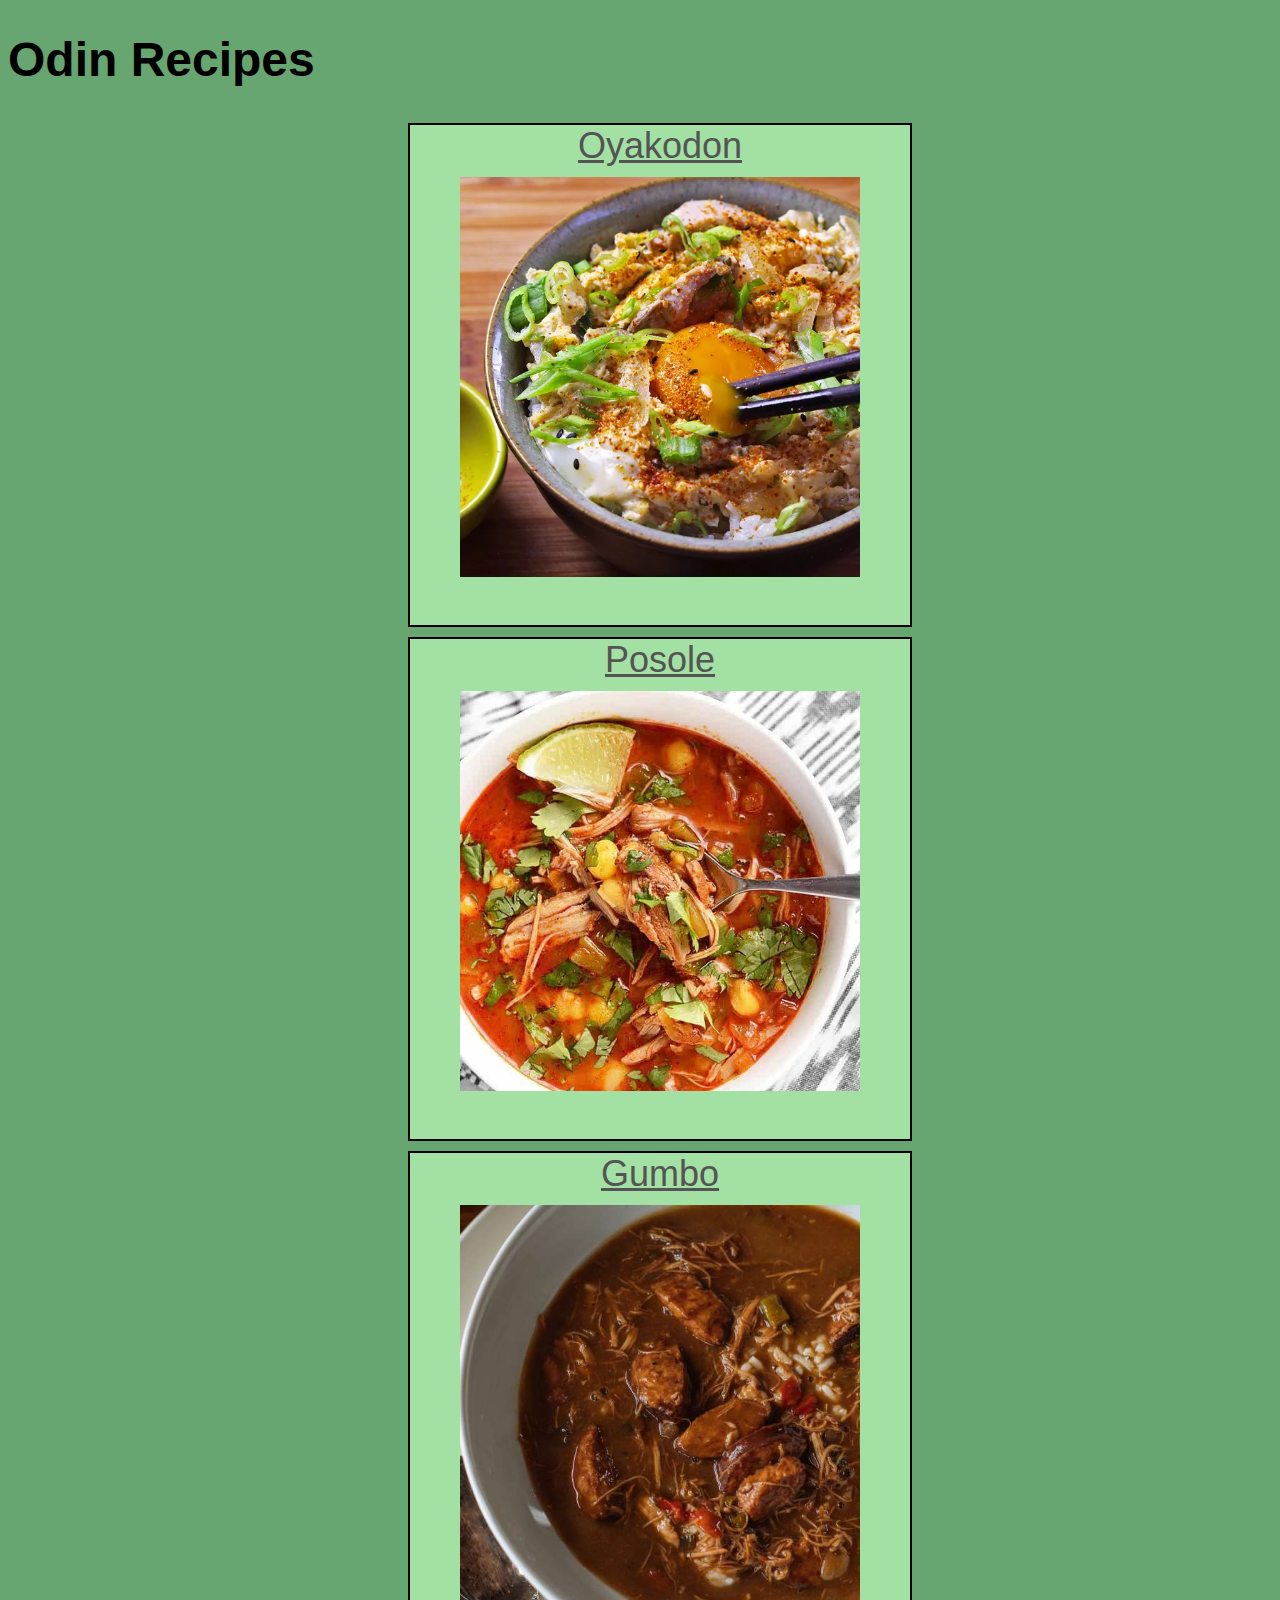
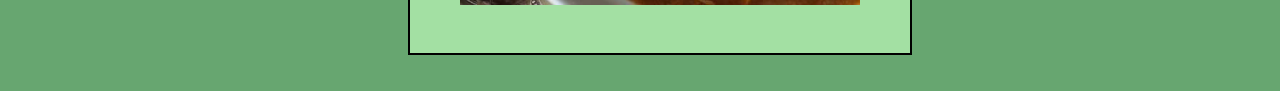
<file: index.html>
<!DOCTYPE html>
<html lang="en">

<head>
    <meta charset="UTF-8">
    <meta name="viewport" content="width=device-width, initial-scale=1.0">
    <title>Odin Recipes</title>
    <link rel=stylesheet href="styles.css">
</head>

<body>
    <h1>
        Odin Recipes
    </h1>
    <ul class="large-list">
        <div class="recipe-card">
            <li><a href="./recipes/oyakodon.html">Oyakodon</a></li>
            <img src="./images/oyakodon.webp" height="120">
        </div>
        <div class="recipe-card">
            <li><a href="./recipes/posole.html">Posole</a></li>
            <img src="./images/posole.jpg" height="120">
        </div>
        <div class="recipe-card">
            <li><a href="./recipes/gumbo.html">Gumbo</a></li>
            <img src="./images/gumbo.jpg" height="120">

        </div>

    </ul>
</body>

</html>
</file>
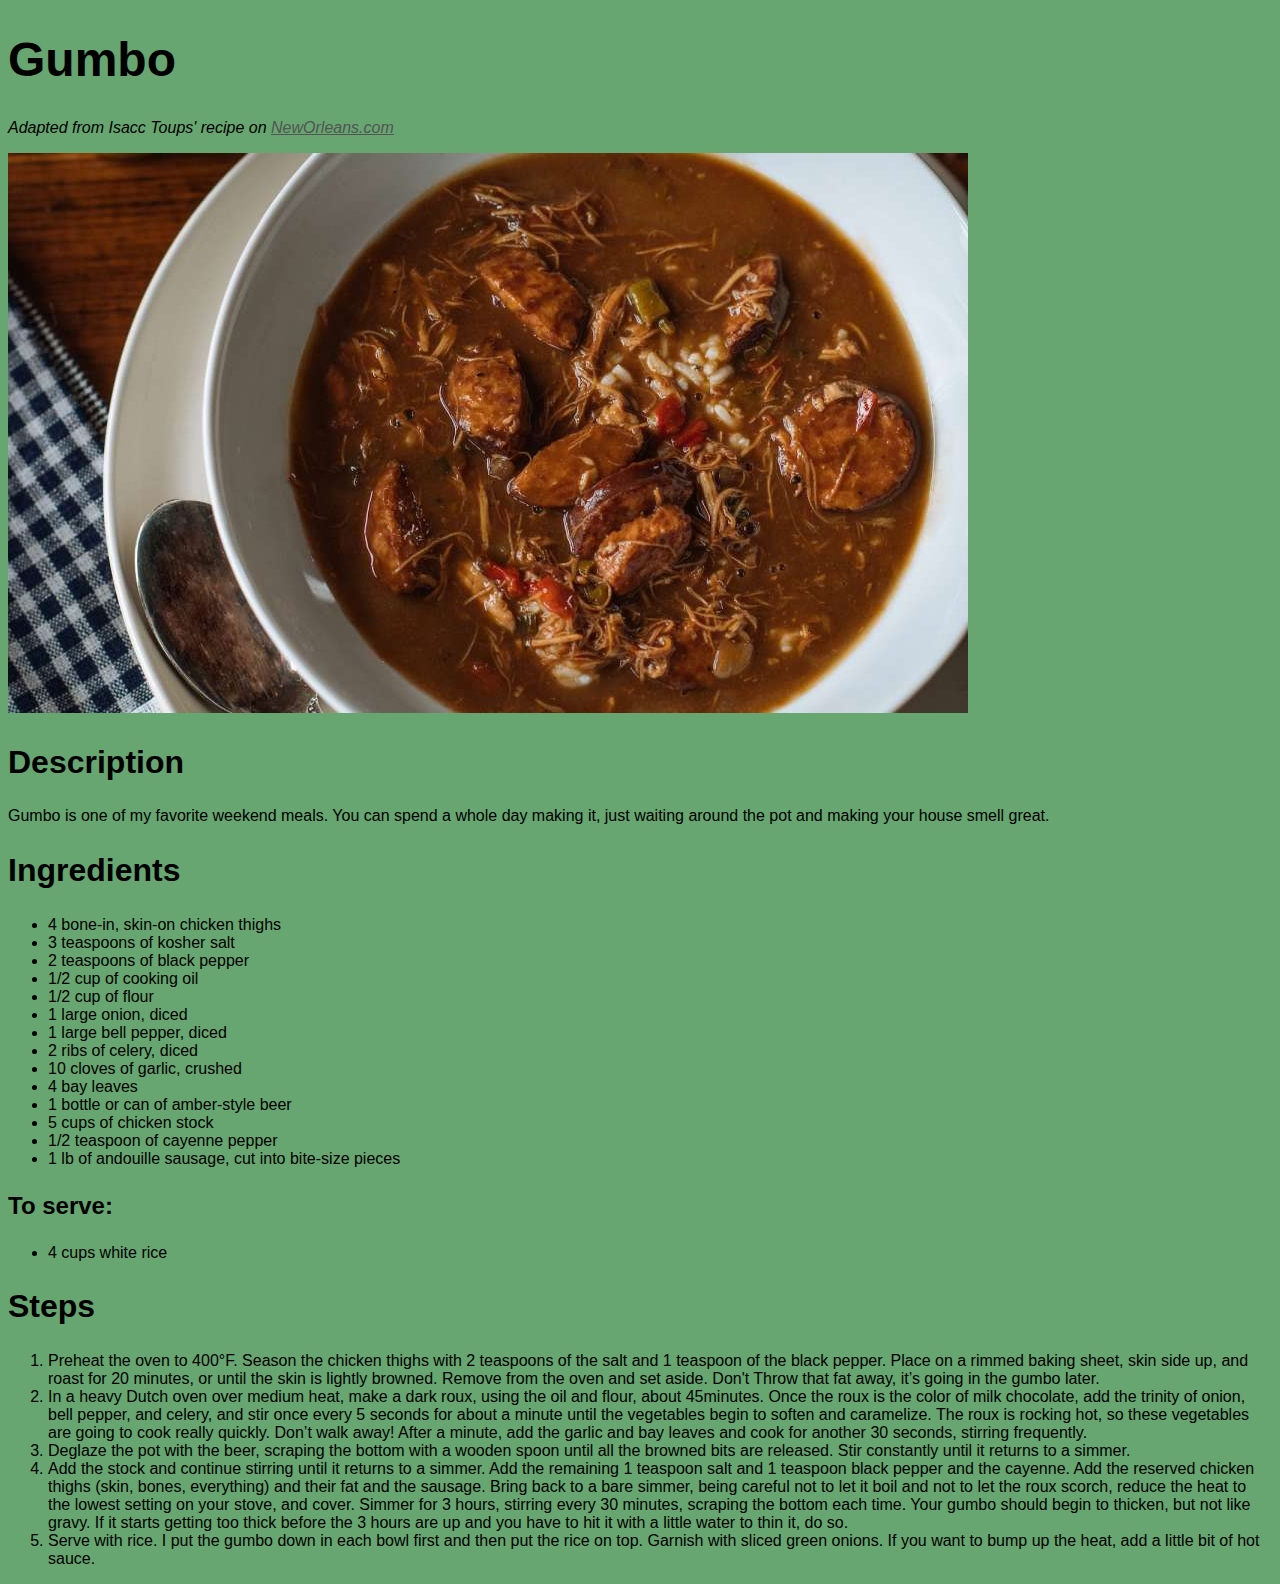
<file: recipes/gumbo.html>
<!DOCTYPE html>
<html lang="en">

<head>
    <meta charset="UTF-8">
    <meta name="viewport" content="width=device-width, initial-scale=1.0">
    <title>Gumbo</title>
    <link rel=stylesheet href="../styles.css">
</head>

<body>
    <h1>Gumbo</h1>
    <p>
    <em>Adapted from Isacc Toups' recipe on <a
            href="https://www.neworleans.com/blog/post/chef-isaac-toups-chicken-sausage-gumbo-with-cornbread/">NewOrleans.com</a></em>
    </p>
    <img src="../images/gumbo.jpg" alt="Gumbo in a bowl" width="960" height="560">
    <h2>Description</h2>
    <p>Gumbo is one of my favorite weekend meals. You can spend a whole day making it, just waiting around the pot and
        making your house smell great.</p>
    <h2>Ingredients</h2>
    <ul>
        <li>4 bone-in, skin-on chicken thighs</li>
        <li>3 teaspoons of kosher salt</li>
        <li>2 teaspoons of black pepper</li>
        <li>1/2 cup of cooking oil</li>
        <li>1/2 cup of flour</li>
        <li>1 large onion, diced</li>
        <li>1 large bell pepper, diced</li>
        <li>2 ribs of celery, diced </li>
        <li>10 cloves of garlic, crushed</li>
        <li>4 bay leaves</li>
        <li>1 bottle or can of amber-style beer</li>
        <li>5 cups of chicken stock</li>
        <li>1/2 teaspoon of cayenne pepper</li>
        <li>1 lb of andouille sausage, cut into bite-size pieces</li>
    </ul>

    <h3>To serve:</h3>
    <ul>
        <li>4 cups white rice</li>
    </ul>

    <h2>Steps</h2>
    <ol>
        <li>Preheat the oven to 400°F. Season the chicken thighs with 2 teaspoons of the salt and 1 teaspoon of the
            black pepper. Place on a rimmed baking sheet, skin side up, and roast for 20 minutes, or until the skin is
            lightly browned. Remove from the oven and set aside. Don't Throw that fat away, it’s going in the gumbo
            later.</li>
        <li>In a heavy Dutch oven over medium heat, make a dark roux, using the oil and flour, about 45minutes. Once the
            roux is the color of milk chocolate, add the trinity of onion, bell pepper, and celery, and stir once every
            5 seconds for about a minute until the vegetables begin to soften and caramelize. The roux is rocking hot,
            so these vegetables are going to cook really quickly. Don’t walk away! After a minute, add the garlic and
            bay leaves and cook for another 30 seconds, stirring frequently.</li>
        <li>Deglaze the pot with the beer, scraping the bottom with a wooden spoon until all the browned bits are
            released. Stir constantly until it returns to a simmer.</li>
        <li>Add the stock and continue stirring until it returns to a simmer. Add the remaining 1 teaspoon salt and 1
            teaspoon black pepper and the cayenne. Add the reserved chicken thighs (skin, bones, everything) and their
            fat and the sausage. Bring back to a bare simmer, being careful not to let it boil and not to let the roux
            scorch, reduce the heat to the lowest setting on your stove, and cover. Simmer for 3 hours, stirring every
            30 minutes, scraping the bottom each time. Your gumbo should begin to thicken, but not like gravy. If it
            starts getting too thick before the 3 hours are up and you have to hit it with a little water to thin it, do
            so.</li>
        <li>Serve with rice. I put the gumbo down in each bowl first and then put the rice on top. Garnish with sliced
            green onions. If you want to bump up the heat, add a little bit of hot sauce.
        </li>
    </ol>
</body>

</html>
</file>
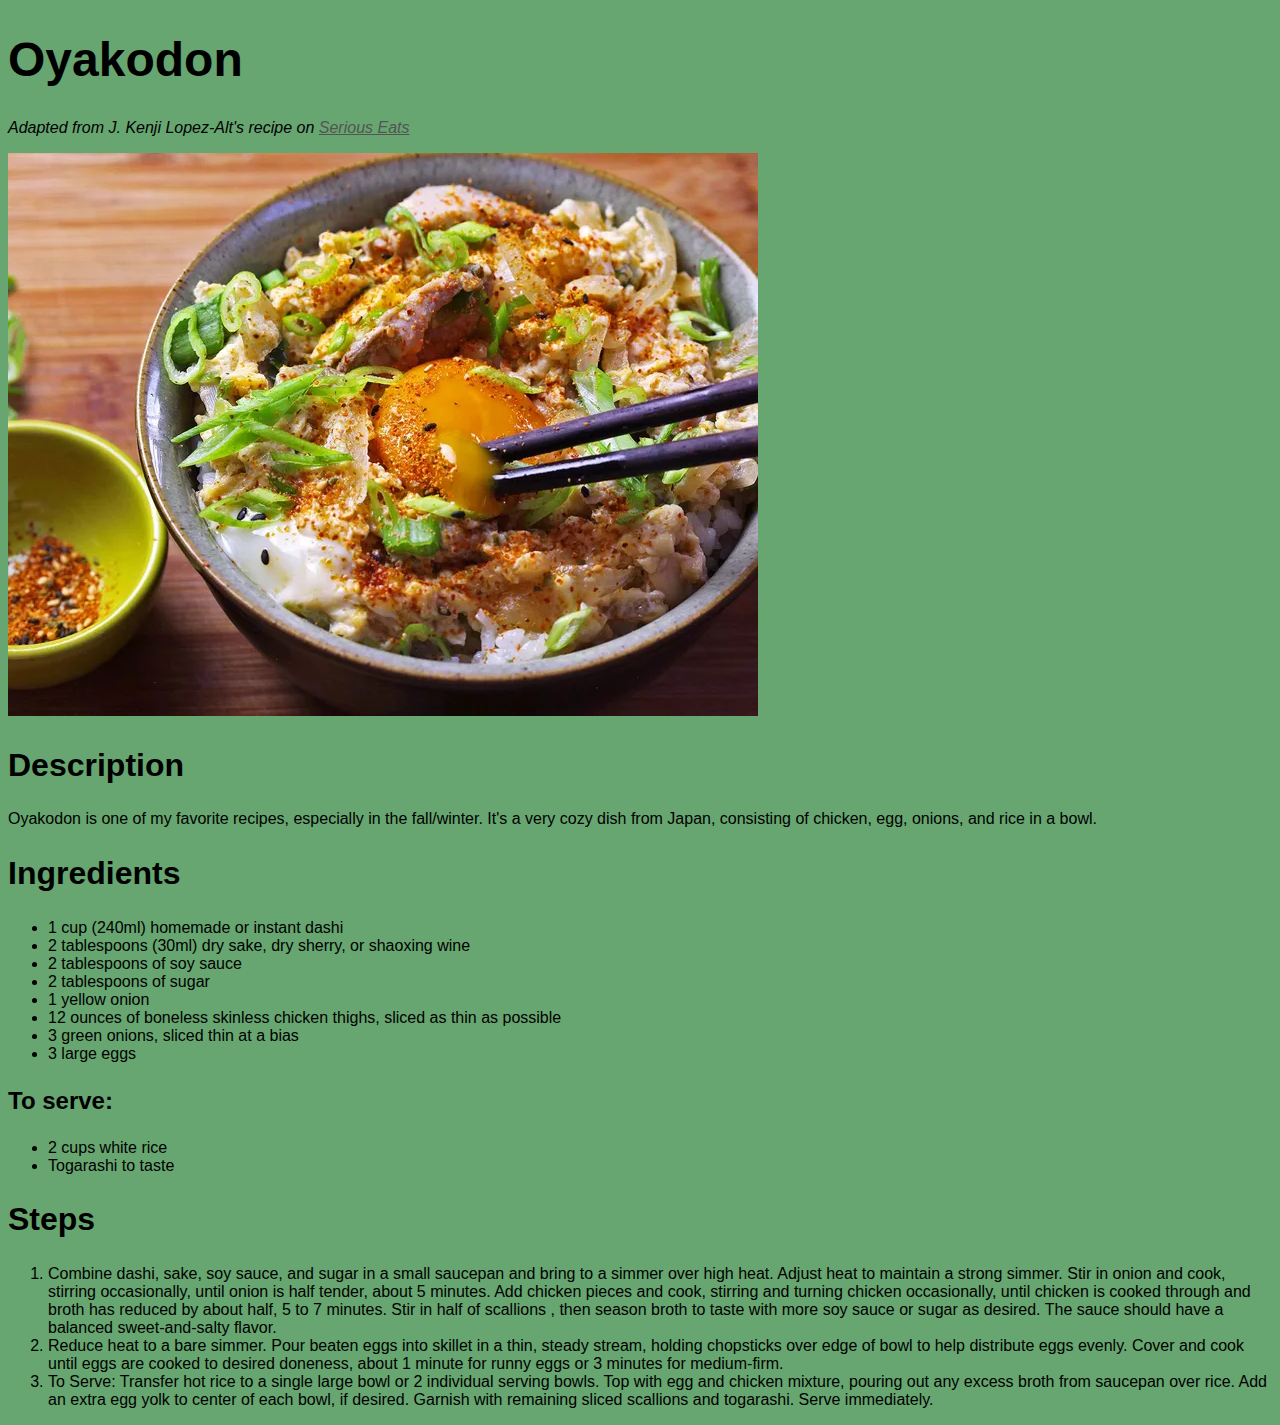
<file: recipes/oyakodon.html>
<!DOCTYPE html>
<html lang="en">

<head>
    <meta charset="UTF-8">
    <meta name="viewport" content="width=device-width, initial-scale=1.0">
    <title>Oyakodon</title>
    <link rel=stylesheet href="../styles.css">
</head>

<body>
    <h1>
        Oyakodon
    </h1>
    <p>
        <em>Adapted from J. Kenji Lopez-Alt's recipe on <a
                href="https://www.seriouseats.com/oyakodon-japanese-chicken-and-egg-rice-bowl-recipe">Serious
                Eats</a></em>
    </p>

    <img src="../images/oyakodon.webp" alt="Oyakodon in a bowl" width="750" height="563">
    <h2>Description</h2>
    <p>Oyakodon is one of my favorite recipes, especially in the fall/winter. It's a very cozy dish from Japan,
        consisting of chicken, egg, onions, and rice in a bowl.</p>

    <h2>Ingredients</h2>
    <ul>
        <li>1 cup (240ml) homemade or instant dashi</li>
        <li>2 tablespoons (30ml) dry sake, dry sherry, or shaoxing wine</li>
        <li>2 tablespoons of soy sauce</li>
        <li>2 tablespoons of sugar</li>
        <li>1 yellow onion</li>
        <li>12 ounces of boneless skinless chicken thighs, sliced as thin as possible</li>
        <li>3 green onions, sliced thin at a bias</li>
        <li>3 large eggs</li>
    </ul>
    <h3>To serve:</h3>
    <ul>
        <li>2 cups white rice</li>
        <li>Togarashi to taste</li>
    </ul>

    <h2>Steps</h2>
    <ol>
        <li>Combine dashi, sake, soy sauce, and sugar in a small saucepan and bring to a simmer over high heat. Adjust
            heat to maintain a strong simmer. Stir in onion and cook, stirring occasionally, until onion is half tender,
            about 5 minutes. Add chicken pieces and cook, stirring and turning chicken occasionally, until chicken is
            cooked through and broth has reduced by about half, 5 to 7 minutes. Stir in half of scallions , then season
            broth to taste with more soy sauce or sugar as desired. The sauce should have a balanced sweet-and-salty
            flavor.</li>
        <li>Reduce heat to a bare simmer. Pour beaten eggs into skillet in a thin, steady stream, holding chopsticks
            over edge of bowl to help distribute eggs evenly. Cover and cook until eggs are cooked to desired doneness,
            about 1 minute for runny eggs or 3 minutes for medium-firm.</li>
        <li>To Serve: Transfer hot rice to a single large bowl or 2 individual serving bowls. Top with egg and chicken
            mixture, pouring out any excess broth from saucepan over rice. Add an extra egg yolk to center of each bowl,
            if desired. Garnish with remaining sliced scallions and togarashi. Serve immediately.</li>
    </ol>
</body>

</html>
</file>
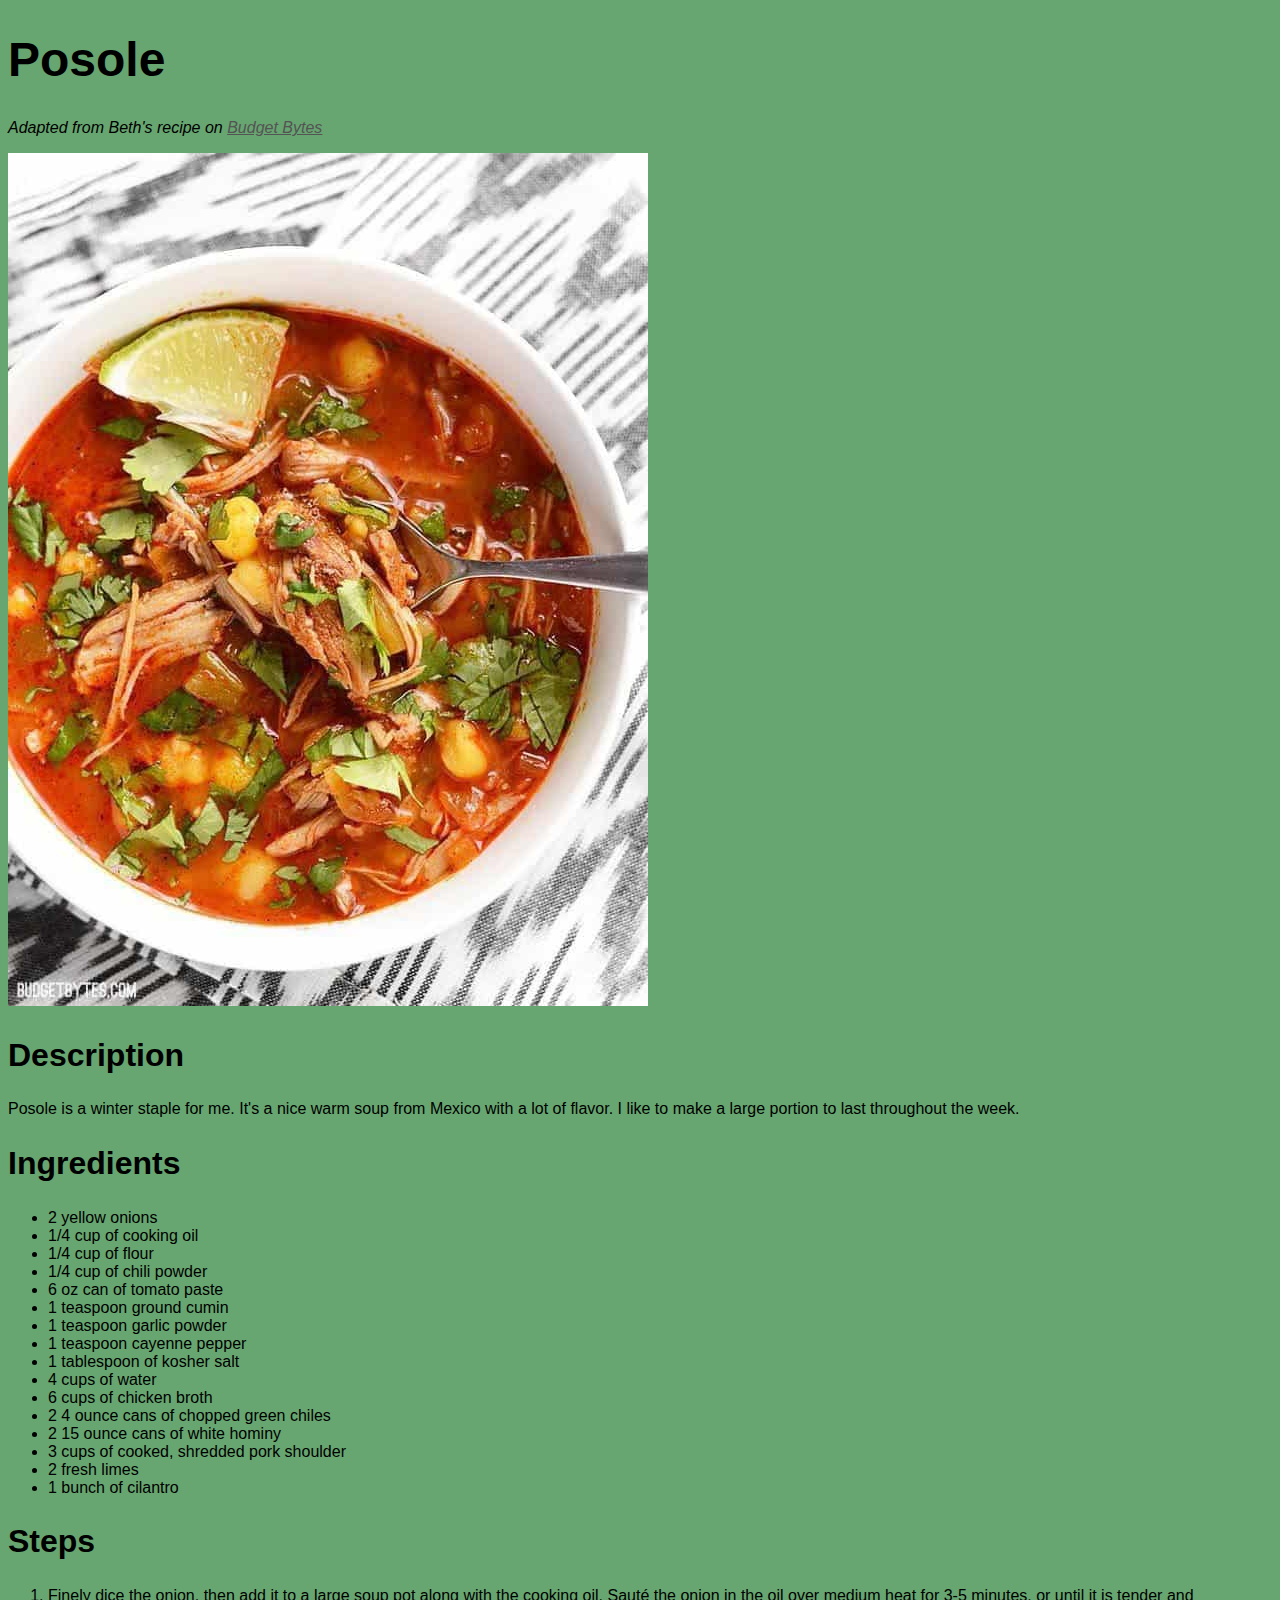
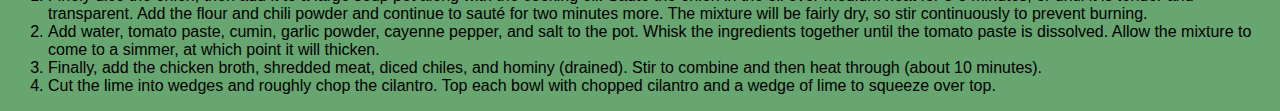
<file: recipes/posole.html>
<!DOCTYPE html>
<html lang="en">

<head>
    <meta charset="UTF-8">
    <meta name="viewport" content="width=device-width, initial-scale=1.0">
    <title>Posole</title>
    <link rel=stylesheet href="../styles.css">
</head>

<body>
    <h1>Posole</h1>
    <p></p>
    <em>Adapted from Beth's recipe on <a href="https://www.budgetbytes.com/30-minute-posole/">Budget Bytes</a></em>
    </p>
    <img src="../images/posole.jpg" alt="Posole in a bowl" width="640" height="853">
    <h2>Description</h2>
    <p>Posole is a winter staple for me. It's a nice warm soup from Mexico with a lot of flavor. I like to make a large
        portion to last throughout the week.</p>
    <h2>Ingredients</h2>
    <ul>
        <li>2 yellow onions</li>
        <li>1/4 cup of cooking oil</li>
        <li>1/4 cup of flour</li>
        <li>1/4 cup of chili powder</li>
        <li>6 oz can of tomato paste</li>
        <li>1 teaspoon ground cumin</li>
        <li>1 teaspoon garlic powder</li>
        <li>1 teaspoon cayenne pepper</li>
        <li>1 tablespoon of kosher salt </li>
        <li>4 cups of water</li>
        <li>6 cups of chicken broth</li>
        <li>2 4 ounce cans of chopped green chiles</li>
        <li>2 15 ounce cans of white hominy</li>
        <li>3 cups of cooked, shredded pork shoulder</li>
        <li> 2 fresh limes</li>
        <li> 1 bunch of cilantro</li>
    </ul>
    <h2>Steps</h2>
    <ol>
        <li>Finely dice the onion, then add it to a large soup pot along with the cooking oil. Sauté the onion in the
            oil over medium heat for 3-5 minutes, or until it is tender and transparent. Add the flour and chili powder
            and continue to sauté for two minutes more. The mixture will be fairly dry, so stir continuously to prevent
            burning.</li>
        <li>Add water, tomato paste, cumin, garlic powder, cayenne pepper, and salt to the pot. Whisk the ingredients
            together until the tomato paste is dissolved. Allow the mixture to come to a simmer, at which point it will
            thicken.</li>
        <li>Finally, add the chicken broth, shredded meat, diced chiles, and hominy (drained). Stir to combine and then
            heat through (about 10 minutes).</li>
        <li>Cut the lime into wedges and roughly chop the cilantro. Top each bowl with chopped cilantro and a wedge of
            lime to squeeze over top.</li>
    </ol>
</body>

</html>
</file>
<file: styles.css>
body{
    background-color: rgb(103, 166, 112);
    font-family: Arial;
    color: black;
}

h1 {
    font-size: 48px;
}

h2 {
    font-size: 32px;
}

h3 {
    font-size: 24px;
}

p {
    font-family: Arial;
}

a:link {
    color: rgb(84, 84, 84)
}

.large-list {
    font-size: 36px;
    list-style-type: none;
}

.recipe-card {
    margin: 10px auto;
    border: 2px solid black;
    height: 500px;
    width: 500px;
    background: #a3e0a3;
    text-align: center;
}

.recipe-card img {
    margin: 10px;
    width: 400px;
    height: 400px;
    object-fit: cover;
}
</file>
